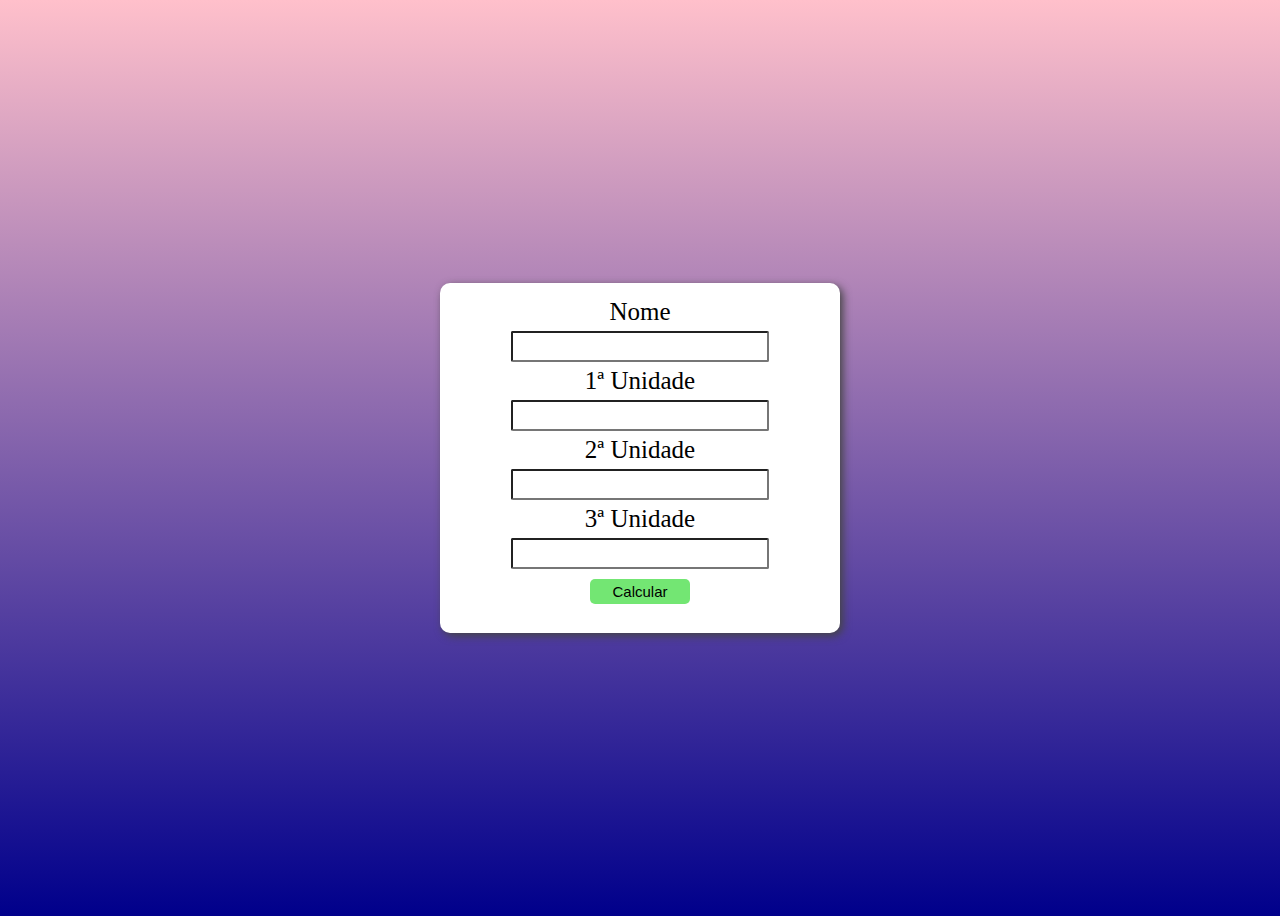
<file: Escola/index.html>
<!DOCTYPE html>
<html lang="en">
<head>
    <meta charset="UTF-8">
    <meta name="viewport" content="width=device-width, initial-scale=1.0">
    <link rel="stylesheet" href="css/style.css">
    <title>Document</title>
</head>
<body>
    <div class="central">

        <p>Nome</p>
        <input type="text" id="nome">

        <p>1ª Unidade</p>
        <input type="text" id="uni1">

        <p>2ª Unidade</p>
        <input type="text" id="uni2">

        <p>3ª Unidade</p>
        <input type="text" id="uni3">

        <button id="btn">Calcular</button>

        <p id="resultado"></p>

    </div>

    <script src="js/script.js"></script>
</body>
</html>
</file>
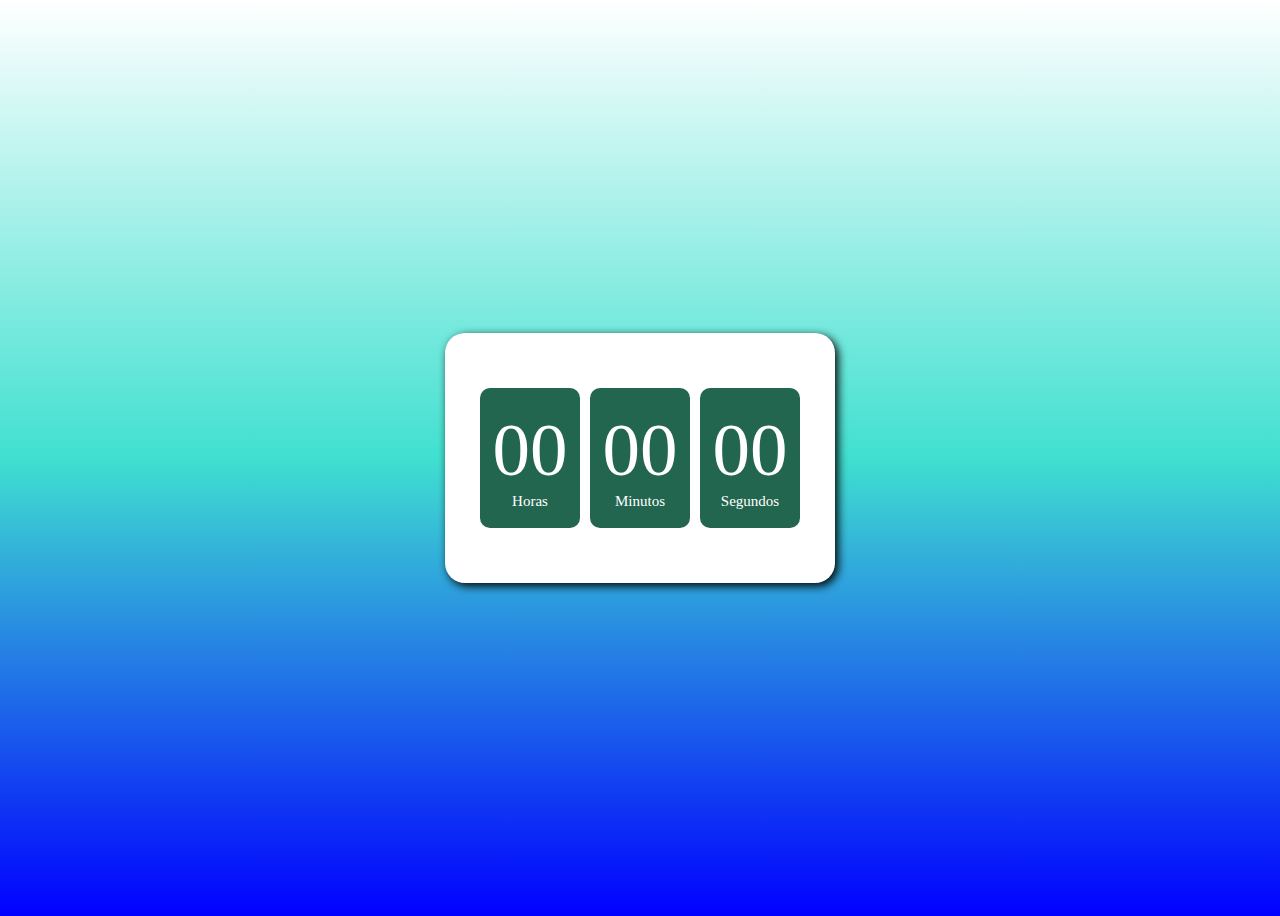
<file: Isa Relogio/index.html>
<!DOCTYPE html>
<html lang="en">
<head>
    <meta charset="UTF-8">
    <meta name="viewport" content="width=device-width, initial-scale=1.0">
    <title>Document</title>
    <link rel="stylesheet" href="css/style.css">
</head>
<body>

    <div class="central">

        <div>
            <span id="horas">00</span>
            <p>Horas</p>
        </div>

        <div>
            <span id="minutos">00</span>
            <p>Minutos</p>
        </div>

        <div>
            <span id="segundos">00</span>
            <p>Segundos</p>
        </div>

    </div>

    <script src="js/relogio.js"></script>
</body>
</html>

<!-- css
align-itens = para cima e para baixo
justify- content = esquerda e direita 
flex-direction = colocar o conteúdo um embaixo do outro -->
</file>
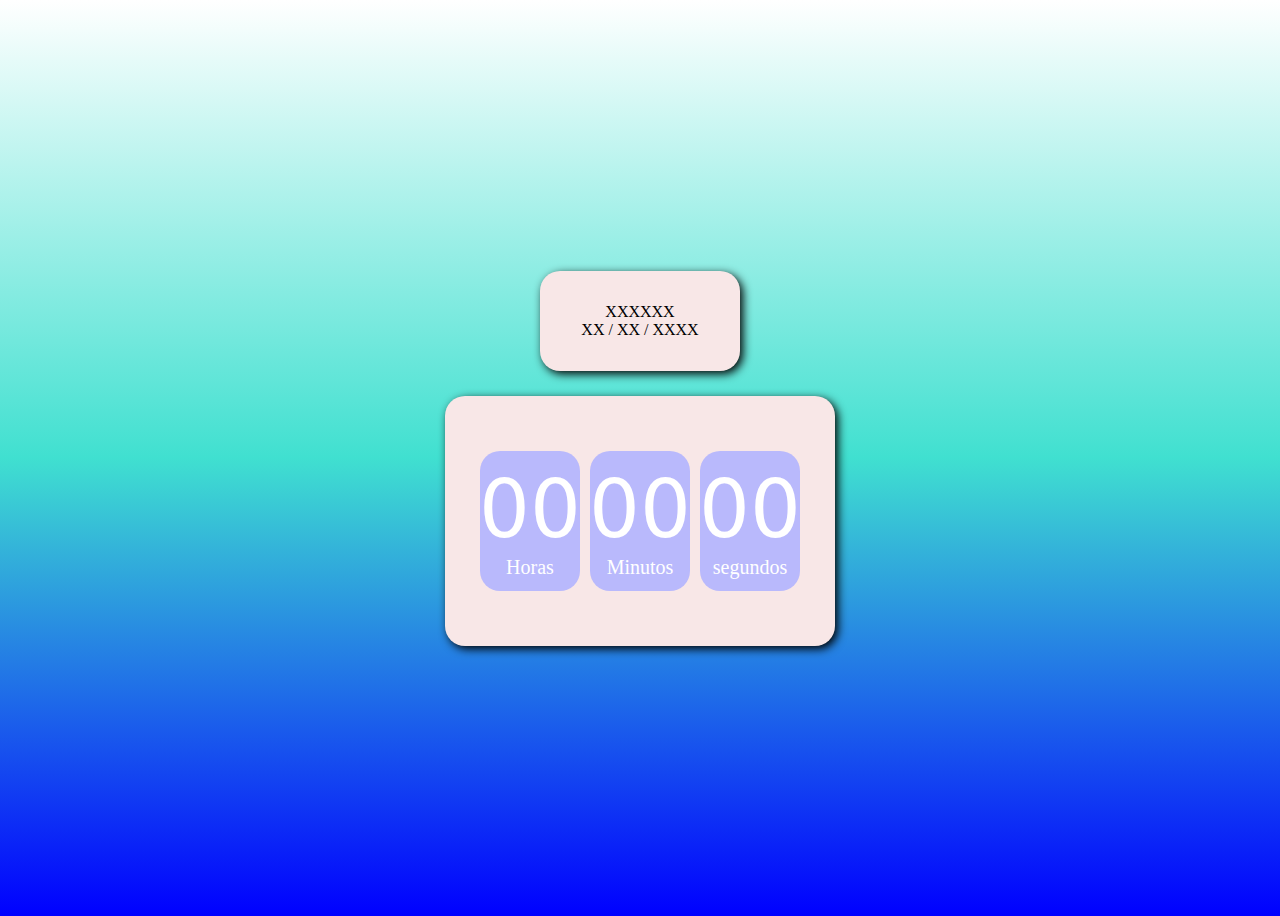
<file: Reloginho/Index.html>
<!DOCTYPE html>
<html lang="en">
<head>
    <meta charset="UTF-8">
    <meta name="viewport" content="width=device-width, initial-scale=1.0">
    <title>Document</title>
    <link rel="stylesheet" href="css/style.css">
</head>
<body>
    <div class="datas">
     
        <span id="cumprimento">XXXXXX</span>
    <div>   
    <span id="data">XX</span>
    <span>/</span>
    <span id="mes">XX</span>
    <span>/</span>
    <span id="ano">XXXX</span>
   
  </div>
   
  </div>
 
  <div class = "central">
 
 <div>
   <span id="horas">00</span> 
    <p>Horas</p> 
</div>
 
 <div>
    <span id="minutos">00</span>
    <p>Minutos</p>
</div>
 
 <div>
    <span id="segundos">00</span>
   <p>segundos</p> 
</div>

  </div>  
  <script src="js/script.js"></script>
</body>
</html>
</file>
<file: Escola/css/style.css>
body{
    height: 100vh;
    background: linear-gradient(pink, darkblue);
    display: flex;
    align-items: center;
    justify-content: center;
}

.central{
    width: 400px;
    height: 350px;
    background: white;
    border-radius: 10px;
    box-shadow: 3px 3px 8px rgb(68, 68, 68);
    display: flex;
    align-items: center;
    justify-content: center;
    flex-direction: column;
}

.central p{
    font-size: 25px;
    margin: 5px;
}

.central input{
    width: 250px;
    height: 25px;
    border-radius: 2px;
}

.central input:focus{
    background: rgb(212, 212, 212);
}

.central button{
    width: 100px;
    height: 25px;
    margin: 10px;
    background: rgb(115, 230, 115);
    border: none;
    outline: none;
    border-radius: 5px;
    font-size: 15px;
    cursor: pointer;
}

.central button:hover{
    background: linear-gradient(90deg, red,rgb(44, 44, 44));
    color: white;
}
</file>
<file: Isa Relogio/css/style.css>
body{
    background: linear-gradient(white, turquoise, blue);
    height: 100vh;
    display: flex;
    justify-content: center;
    align-items: center;
}

.central{
    width: 390px;
    height: 250px;
    background: white;
    border-radius: 20px;
    box-shadow: 3px 3px 10px black;
    display: flex;
    align-items: center;
    justify-content: center;
    gap: 10px;
}

.central div{
    background: rgb(35, 102, 80);
    color: white;
    width: 100px;
    height: 140px;
    border-radius: 10px;
    display: flex;
    align-items: center;
    justify-content: center;
    flex-direction: column;
}

.central div span{
    font-size: 75px;
}

.central div p{
    font-size: 15px;
    margin: 0px;
}
</file>
<file: Reloginho/css/style.css>
body{
    background: linear-gradient(white, turquoise, blue);
    
     height: 100vh;
     display: flex;
     justify-content: center;
     align-items: center;
     flex-direction: column;
     gap: 25px;
    }

.datas {
  
  width: 200px;
  height: 100px;
  background-color: rgb(248, 231, 231);
  border-radius: 20px;
  box-shadow: 3px 3px 10px;
  display: flex;
  justify-content: center;
  align-items: center;
  flex-direction: column;
  
 
}

.central{
width: 390px;
height: 250px;
background-color: rgb(248, 231, 231);
border-radius: 20px;
box-shadow: 3px 3px 10px;
display: flex;
align-items: center;
justify-content: center;
gap: 10px;
}

.central div{
background:rgb(185, 185, 252);
color: white;
width: 100px;
height: 140px;
border-radius: 20px;
display: flex;
align-items: center;
justify-content: center;
flex-direction: column;
}


.central div span{
font-size: 80px;
font-family: system-ui, -apple-system, BlinkMacSystemFont, 'Segoe UI', Roboto, Oxygen, Ubuntu, Cantarell, 'Open Sans', 'Helvetica Neue', sans-serif;
}

.central div p{
  margin: 0;
 font-size: 20px;
 font-family: 'Times New Roman', Times, serif;

}
</file>
